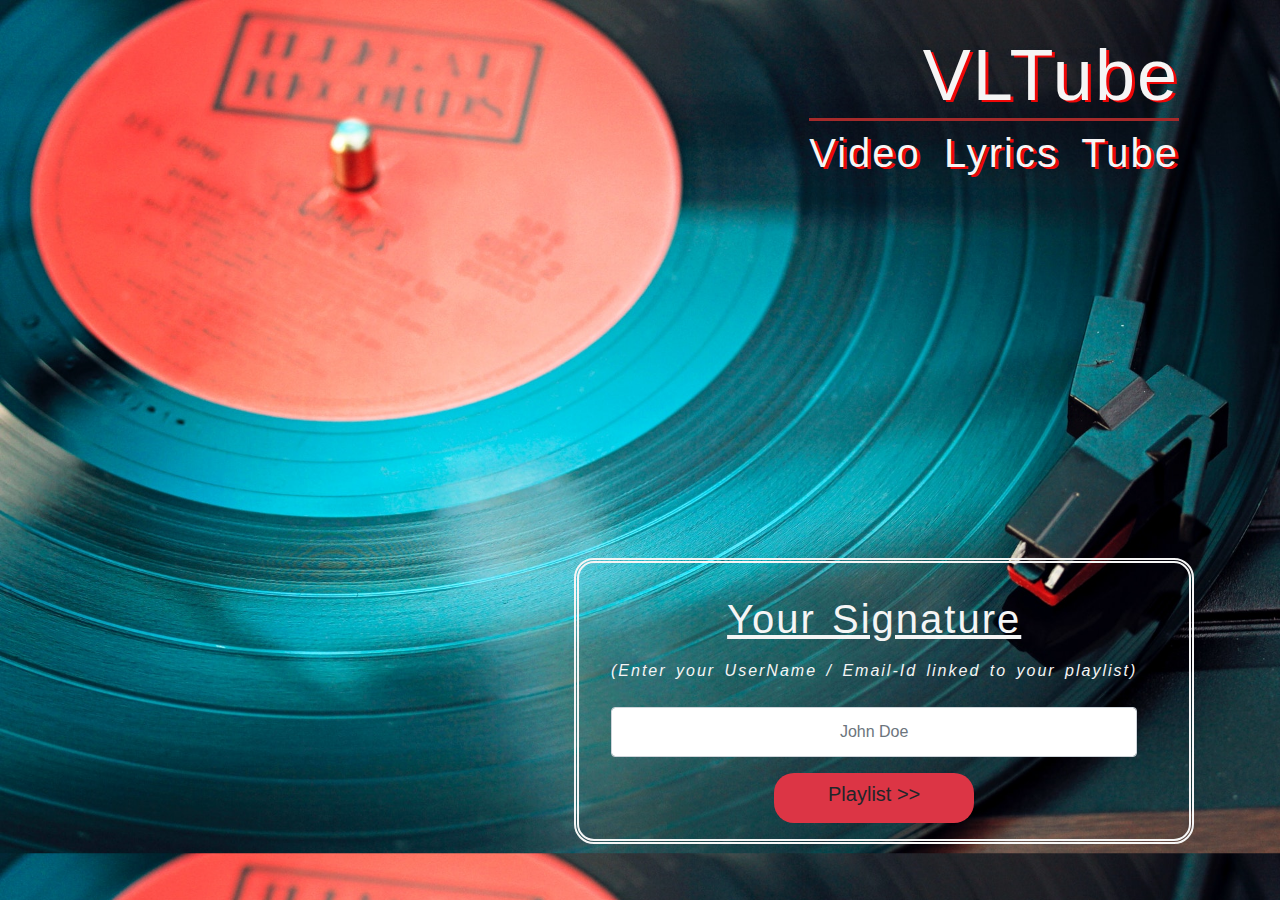
<file: index.html>
<!DOCTYPE html>
<html lang="en">
<head>
<meta charset="UTF-8">
<meta name="viewport" content="width=device-width, initial-scale=1.0">
<meta http-equiv="X-UA-Compatible" content="ie=edge">
<link rel="stylesheet" href="https://cdnjs.cloudflare.com/ajax/libs/twitter-bootstrap/4.3.1/css/bootstrap.min.css">
<link rel="stylesheet" href="https://use.fontawesome.com/releases/v5.7.2/css/all.css">


<link rel="stylesheet" href="assets/css/style.css">

<title>Music Player</title>
</head>
<body>

  <div class="row">
      <header class="container mt-3">
          <div class="p-3 text-right myheader">
              <h1 class="display-3 myTitle">
                  <strong>
                     VLTube
                  </strong>
              </h1>
              <h1 class="display-5">Video Lyrics Tube</h1>
          </div>
      </header>
  </div>


  <div class="row m-3 text-center myFormInput">
      <!-- <main class="container "> -->
          <div class="p-3 text-center">

              <form id="username-form">
                  <div class="form-group text-center m-3">
                      <label for="name-input"><h1><u>Your Signature</u></h1></label>
                      <br>
                      <label for="name-input" id="alertLabel"><p><i>(Enter your UserName / Email-Id linked to your playlist)</i></p></label>
                      <input id="name-input" class="form-control text-center p-4" type="text" placeholder="John Doe"/>
                  </div>

                  <!-- submit button -->
                  <button class="btn btn-block bg-danger p-2 myBtm" type="submit">
                      <h5>Playlist >></h5>
                  </button>
              </form>

          </div>
      <!-- </main> -->
  </div>


<script src="https://cdnjs.cloudflare.com/ajax/libs/jquery/3.3.1/jquery.min.js"></script>
<script src="https://cdnjs.cloudflare.com/ajax/libs/popper.js/1.14.7/umd/popper.min.js"></script>
<script src="https://cdnjs.cloudflare.com/ajax/libs/twitter-bootstrap/4.3.1/js/bootstrap.min.js"></script>

<!-- Link to js file -->
<script type="text/javascript" src="assets/javascript/app.js"></script>

</body>
</html>
</file>
<file: assets/css/style.css>
body {
   background: url("../image/bgMainPage.jpg");
   background-size: 100%;
}


.myheader {
   float: right;
   letter-spacing: 2px;
   word-spacing: 10px;
   color: whitesmoke;
   text-shadow: 3px 2px rgb(238, 7, 7);
}

.myTitle {
   border-bottom: 3px solid brown;
}

.myFormInput {
   color: whitesmoke;
   border: 5px double whitesmoke;
   letter-spacing: 2px;
   word-spacing: 3px;
   border-radius: 20px;
   float: right;

   position: absolute;
   right: 70px;
   bottom: 40px;

   width: 620px;
}


.myBtm {
   border-radius: 20px;
   width: 200px;
   margin: 0 auto;
}
</file>
